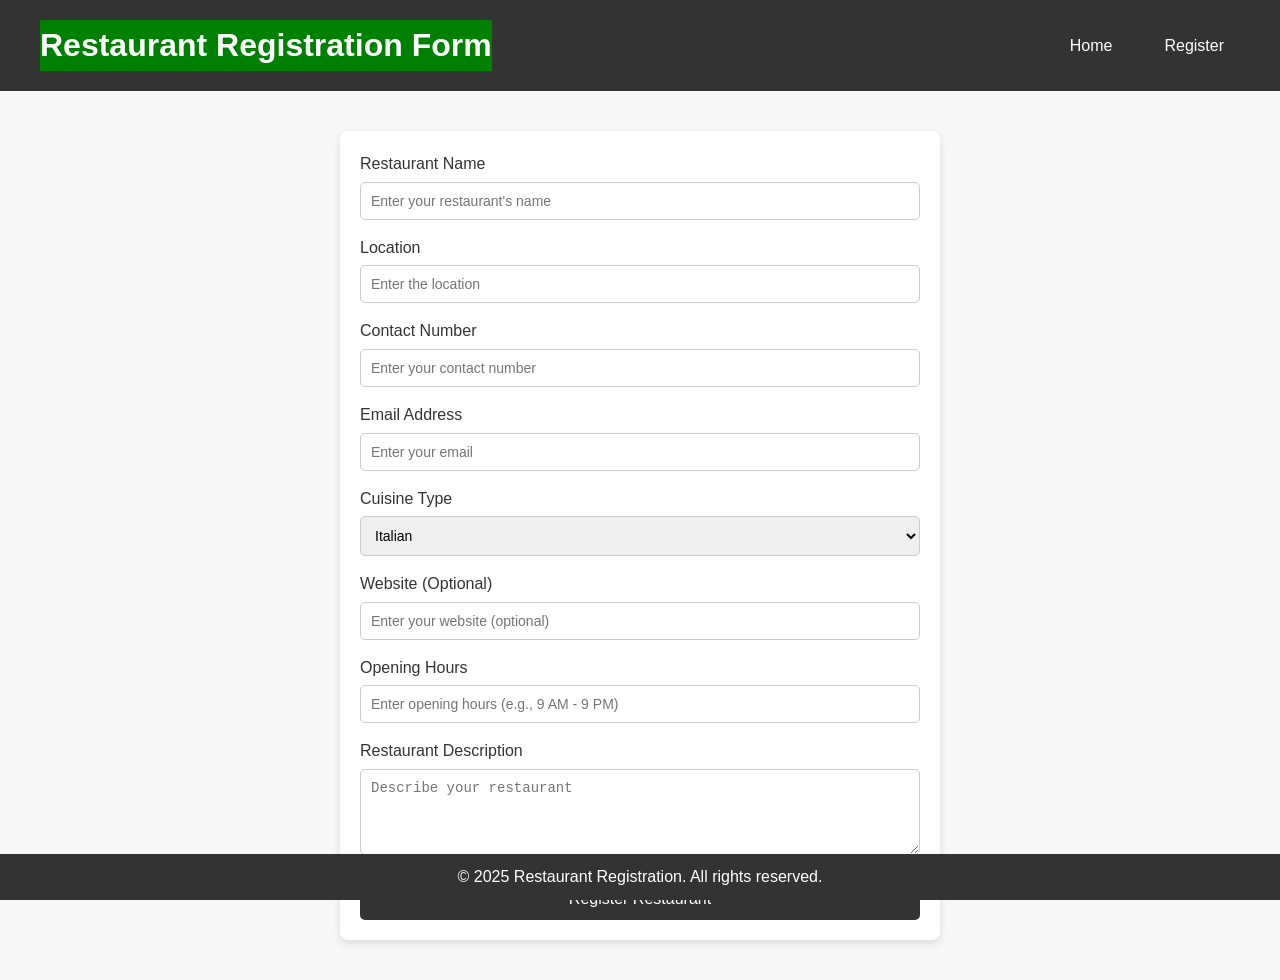
<file: register.html>
<!DOCTYPE html>
<html lang="en">
<head>
  <meta charset="UTF-8">
  <meta name="viewport" content="width=device-width, initial-scale=1.0">
  <title>Restaurant Registration</title>
  <link rel="stylesheet" href="style.css">
</head>
<body>
  <header>
    <nav>
      <div class="logo">
        <h1>Restaurant Registration Form</h1>
      </div>
      <ul class="nav-links">
        <li><a href="index.html">Home</a></li>
       
        <li><a href="register.html">Register</a></li>
    </ul>
    </nav>
  </header>
  <section class="form-container">
    <form action="#" method="post">
      <div class="form-group">
        <label for="restaurant-name">Restaurant Name</label>
        <input type="text" id="restaurant-name" name="restaurant-name" placeholder="Enter your restaurant's name" required>
      </div>

      <div class="form-group">
        <label for="location">Location</label>
        <input type="text" id="location" name="location" placeholder="Enter the location" required>
      </div>

      <div class="form-group">
        <label for="contact-number">Contact Number</label>
        <input type="tel" id="contact-number" name="contact-number" placeholder="Enter your contact number" required>
      </div>

      <div class="form-group">
        <label for="email">Email Address</label>
        <input type="email" id="email" name="email" placeholder="Enter your email" required>
      </div>

      <div class="form-group">
        <label for="cuisine-type">Cuisine Type</label>
        <select id="cuisine-type" name="cuisine-type" required>
          <option value="italian">Italian</option>
          <option value="chinese">Chinese</option>
          <option value="indian">Indian</option>
          <option value="mexican">Mexican</option>
          <option value="american">American</option>
        </select>
      </div>

      <div class="form-group">
        <label for="website">Website (Optional)</label>
        <input type="url" id="website" name="website" placeholder="Enter your website (optional)">
      </div>

      <div class="form-group">
        <label for="opening-hours">Opening Hours</label>
        <input type="text" id="opening-hours" name="opening-hours" placeholder="Enter opening hours (e.g., 9 AM - 9 PM)" required>
      </div>

      <div class="form-group">
        <label for="restaurant-description">Restaurant Description</label>
        <textarea id="restaurant-description" name="restaurant-description" placeholder="Describe your restaurant" rows="4" required></textarea>
      </div>

      <button type="submit" class="submit-btn">Register Restaurant</button>
    </form>
  </section>

  <footer>
    <p>&copy; 2025 Restaurant Registration. All rights reserved.</p>
  </footer>
</body>
</html>
</file>
<file: style.css>
* {
    margin: 0;
    padding: 0;
    box-sizing: border-box;
  }
  h1{
    background-color:green;
    color:white;
  }
  /* Body */
  body {
    font-family: Arial, sans-serif;
    line-height: 1.6;
    background-color: #f4f4f4;
    color: #333;
  }
  
  /* Navigation */
  header {
    background: #333;
    padding: 1rem 0;
  }
  
  nav {
    display: flex;
    justify-content: space-between;
    align-items: center;
    max-width: 1200px;
    margin: 0 auto;
  }
  
  nav .logo h1 {
    color: #fff;
    font-size: 2rem;
  }
  
  .nav-links {
    list-style: none;
    display: flex;
  }
  
  .nav-links li {
    margin-left: 20px;
  }
  
  .nav-links a {
    color: #fff;
    text-decoration: none;
    font-size: 1rem;
    padding: 0.5rem 1rem;
  }
  
  .nav-links a:hover {
    background: #f39c12;
    border-radius: 5px;
  }
  
  /* Hero Section */
  .hero {
    background: url('th.jpg') no-repeat center center/cover;
    height: 80vh;
    display: flex;
    justify-content: center;
    align-items: center;
    color: red;
   
   
  }
  
  .hero-content {
    max-width: 600px;
  }
  
  .hero h2 {
    font-size: 3rem;
    margin-bottom: 20px;
  }
  
  .hero p {
    font-size: 1.5rem;
    margin-bottom: 20px;
  }
  
  .hero .btn {
    padding: 10px 20px;
    background: #f39c12;
    color: #fff;
    text-decoration: none;
    border-radius: 5px;
  }
  
  .hero .btn:hover {
    background: #e67e22;
  }
  
  /* Menu Section */
  .menu {
    padding: 4rem 2rem;
    background: #fff;
    text-align: center;
  }
  
  .menu h2 {
    font-size: 2.5rem;
    margin-bottom: 30px;
  }
  
  .menu-items {
    display: flex;
    justify-content: space-around;
    flex-wrap: wrap;
  }
  
  .menu-item {
    background: #f4f4f4;
    padding: 20px;
    width: 30%;
    margin: 15px 0;
    border-radius: 8px;
    text-align: center;
  }
  
  .menu-item img {
    width: 100%;
    height: auto;
    border-radius: 8px;
  }
  
  .menu-item h3 {
    margin: 15px 0;
  }
  
  .menu-item .price {
    color: #e67e22;
    font-size: 1.2rem;
    font-weight: bold;
  }
  
  /* About Section */
  .about {
    background: #f4f4f4;
    padding: 3rem 2rem;
    text-align: center;
  }
  
  .about h2 {
    font-size: 2.5rem;
    margin-bottom: 20px;
  }
  
  /* Contact Section */
  .contact {
    padding: 3rem 2rem;
    background: #fff;
    text-align: center;
  }
  
  .contact h2 {
    font-size: 2.5rem;
    margin-bottom: 20px;
  }
  
  .contact form {
    display: flex;
    flex-direction: column;
    max-width: 500px;
    margin: 0 auto;
  }
  
  .contact input, .contact textarea {
    padding: 10px;
    margin: 10px 0;
    font-size: 1rem;
    border-radius: 5px;
    border: 1px solid #ddd;
  }
  
  .contact button {
    padding: 10px;
    background: #f39c12;
    color: #fff;
    border: none;
    border-radius: 5px;
    font-size: 1.2rem;
  }
  
  .contact button:hover {
    background: #e67e22;
  }
  
  /* Footer */
  footer {
    background: #333;
    color: #fff;
    text-align: center;
    padding: 1rem;
  }
  
  /* register */
  /* General styles */
body {
    font-family: Arial, sans-serif;
    margin: 0;
    padding: 0;
    background-color: #f7f7f7;
  }
  
  header {
    background-color: #333;
    color: white;
    text-align: center;
    padding: 20px;
  }
  
  h1 {
    font-size: 36px;
  }
  
  footer {
    text-align: center;
    background-color: #333;
    color: white;
    padding: 10px 0;
    position: fixed;
    width: 100%;
    bottom: 0;
  }
  
  /* Form container */
  .form-container {
    max-width: 600px;
    margin: 40px auto;
    background-color: white;
    padding: 20px;
    border-radius: 8px;
    box-shadow: 0 4px 10px rgba(0, 0, 0, 0.1);
  }
  
  /* Form styles */
  form {
    display: flex;
    flex-direction: column;
  }
  
  .form-group {
    margin-bottom: 15px;
  }
  
  label {
    font-size: 16px;
    margin-bottom: 5px;
    display: block;
  }
  
  input, select, textarea {
    width: 100%;
    padding: 10px;
    font-size: 14px;
    border: 1px solid #ccc;
    border-radius: 5px;
    box-sizing: border-box;
  }
  
  textarea {
    resize: vertical;
  }
  
  /* Button styles */
  .submit-btn {
    background-color: #333;
    color: white;
    padding: 12px;
    border: none;
    border-radius: 5px;
    font-size: 16px;
    cursor: pointer;
  }
  
  .submit-btn:hover {
    background-color: #555;
  }
  /* icon */
  #icon{
    width: 40px;
  }
</file>
